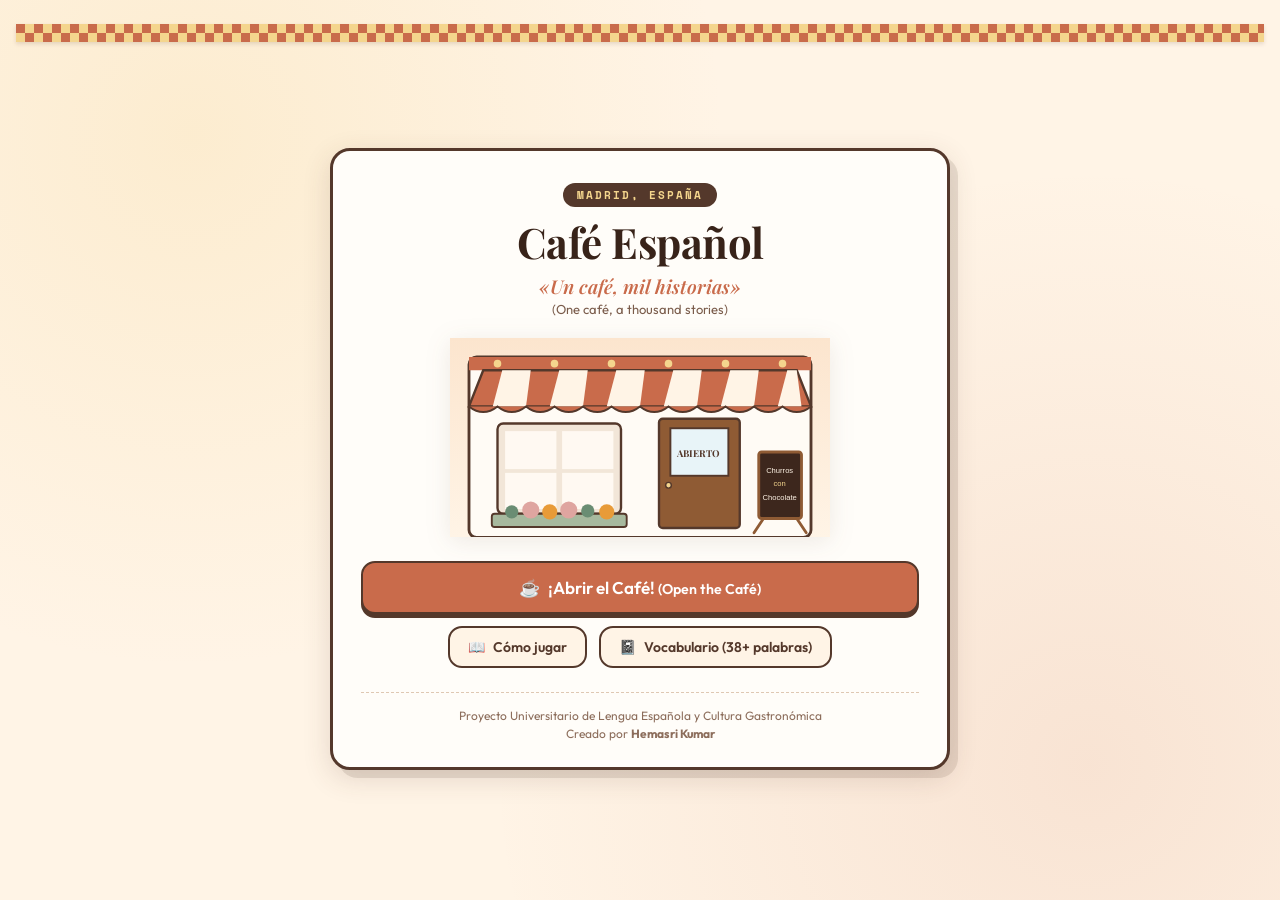
<file: index.html>
<!DOCTYPE html>
<html lang="es">
<head>
  <meta charset="UTF-8">
  <meta name="viewport" content="width=device-width, initial-scale=1.0">
  <title>Café Español — Un café, mil historias</title>
  <link rel="stylesheet" href="style.css">
  <link rel="preconnect" href="https://fonts.googleapis.com">
  <link rel="preconnect" href="https://fonts.gstatic.com" crossorigin>
  <link href="https://fonts.googleapis.com/css2?family=Outfit:wght@400;500;600;700&family=Playfair+Display:ital,wght@0,600;0,700;1,400&family=Space+Mono:wght@400;700&display=swap" rel="stylesheet">
</head>
<body>
  <div id="game-app-container">

    <!-- ==================== 1. START / TITLE SCREEN ==================== -->
    <section id="start-screen" class="game-screen active" aria-label="Pantalla de inicio">
      <div class="vintage-tile-pattern-bar"></div>
      
      <div class="start-content-card">
        <div class="cafe-sign-badge">Madrid, España</div>
        <h1 class="game-main-title">Café Español</h1>
        <p class="game-tagline">«Un café, mil historias»</p>
        <p class="game-tagline-en">(One café, a thousand stories)</p>

        <!-- Charming Illustrated Café Exterior Preview -->
        <div class="cafe-facade-illustration" role="img" aria-label="Fachada acogedora de Café Español">
          <svg viewBox="0 0 400 210" class="facade-svg">
            <defs>
              <linearGradient id="warmSky" x1="0%" y1="0%" x2="0%" y2="100%">
                <stop offset="0%" stop-color="#FCE5CE"/>
                <stop offset="100%" stop-color="#FFF4E6"/>
              </linearGradient>
            </defs>
            <rect x="0" y="0" width="400" height="210" fill="url(#warmSky)"/>
            <rect x="20" y="20" width="360" height="190" rx="8" fill="#FFFBF5" stroke="#54382B" stroke-width="3"/>
            
            <path d="M20 20 L380 20 L380 34 L20 34 Z" fill="#C96B4B"/>
            <circle cx="50" cy="27" r="4" fill="#F4D58D"/>
            <circle cx="110" cy="27" r="4" fill="#F4D58D"/>
            <circle cx="170" cy="27" r="4" fill="#F4D58D"/>
            <circle cx="230" cy="27" r="4" fill="#F4D58D"/>
            <circle cx="290" cy="27" r="4" fill="#F4D58D"/>
            <circle cx="350" cy="27" r="4" fill="#F4D58D"/>

            <path d="M35 34 L365 34 L380 72 L20 72 Z" fill="#C96B4B" stroke="#54382B" stroke-width="2.5"/>
            <polygon points="55,34 85,34 80,72 45,72" fill="#FFF4E6"/>
            <polygon points="115,34 145,34 140,72 105,72" fill="#FFF4E6"/>
            <polygon points="175,34 205,34 200,72 165,72" fill="#FFF4E6"/>
            <polygon points="235,34 265,34 260,72 225,72" fill="#FFF4E6"/>
            <polygon points="295,34 325,34 320,72 285,72" fill="#FFF4E6"/>
            <polygon points="355,34 365,34 370,72 345,72" fill="#FFF4E6"/>
            <path d="M20 72 Q35 84 50 72 Q65 84 80 72 Q95 84 110 72 Q125 84 140 72 Q155 84 170 72 Q185 84 200 72 Q215 84 230 72 Q245 84 260 72 Q275 84 290 72 Q305 84 320 72 Q335 84 350 72 Q365 84 380 72" fill="#C96B4B" stroke="#54382B" stroke-width="2"/>

            <rect x="50" y="90" width="130" height="95" rx="6" fill="#F2E6D8" stroke="#54382B" stroke-width="2.5"/>
            <rect x="58" y="98" width="54" height="40" fill="#FFF9F2"/>
            <rect x="118" y="98" width="54" height="40" fill="#FFF9F2"/>
            <rect x="58" y="142" width="54" height="38" fill="#FFF9F2"/>
            <rect x="118" y="142" width="54" height="38" fill="#FFF9F2"/>
            <rect x="44" y="185" width="142" height="14" rx="3" fill="#A7B99E" stroke="#54382B" stroke-width="2"/>
            <circle cx="65" cy="183" r="7" fill="#6A8D73"/>
            <circle cx="85" cy="181" r="9" fill="#DFA5A0"/>
            <circle cx="105" cy="183" r="8" fill="#E89B38"/>
            <circle cx="125" cy="181" r="9" fill="#DFA5A0"/>
            <circle cx="145" cy="182" r="7" fill="#6A8D73"/>
            <circle cx="165" cy="183" r="8" fill="#E89B38"/>

            <rect x="220" y="85" width="85" height="115" rx="4" fill="#8F5B34" stroke="#54382B" stroke-width="2.5"/>
            <rect x="232" y="95" width="61" height="50" fill="#E8F4F8" stroke="#54382B" stroke-width="2"/>
            <text x="262" y="125" text-anchor="middle" font-family="'Playfair Display', serif" font-size="10" font-weight="bold" fill="#54382B">ABIERTO</text>
            <circle cx="230" cy="155" r="3" fill="#F4D58D" stroke="#54382B" stroke-width="1.5"/>

            <rect x="325" y="120" width="45" height="70" rx="3" fill="#3D271D" stroke="#8F5B34" stroke-width="3"/>
            <line x1="330" y1="190" x2="320" y2="205" stroke="#8F5B34" stroke-width="3" stroke-linecap="round"/>
            <line x1="365" y1="190" x2="375" y2="205" stroke="#8F5B34" stroke-width="3" stroke-linecap="round"/>
            <text x="347" y="142" text-anchor="middle" font-size="8" fill="#FFF4E6" font-family="sans-serif">Churros</text>
            <text x="347" y="156" text-anchor="middle" font-size="8" fill="#F4D58D" font-family="sans-serif">con</text>
            <text x="347" y="170" text-anchor="middle" font-size="8" fill="#FFF4E6" font-family="sans-serif">Chocolate</text>
          </svg>
        </div>

        <div class="start-btn-group">
          <!-- safeStartGame() ensures 100% reliable click even before event binding or if delayed -->
          <button id="btn-start-play" class="cozy-btn btn-primary" onclick="safeStartGame();" aria-label="Empezar a jugar">
            <span class="btn-icon">☕</span>
            <span class="btn-label">¡Abrir el Café! <small>(Open the Café)</small></span>
          </button>
          <div class="start-sub-actions">
            <button class="cozy-btn btn-secondary btn-open-tutorial" onclick="safeOpenTutorial();">
              <span>📖</span> Cómo jugar
            </button>
            <button class="cozy-btn btn-secondary btn-open-notebook" onclick="safeOpenNotebook();">
              <span>📓</span> Vocabulario (38+ palabras)
            </button>
          </div>
        </div>

        <footer class="start-screen-credits">
          <p>Proyecto Universitario de Lengua Española y Cultura Gastronómica</p>
          <p class="credits-author">Creado por <strong>Hemasri Kumar</strong></p>
        </footer>
      </div>
    </section>

    <!-- ==================== 2. MAIN GAME SCREEN ==================== -->
    <main id="game-screen" class="game-screen" aria-label="Pantalla de juego">
      
      <!-- Top HUD Bar -->
      <header class="hud-top-bar" role="banner">
        <div class="hud-brand-zone">
          <span class="brand-coffee-icon">☕</span>
          <div class="brand-texts">
            <h2 class="hud-title">Café Español</h2>
            <span id="hud-level" class="hud-level-badge">Día 1: Mañana en Malasaña</span>
          </div>
        </div>

        <div class="hud-stats-zone">
          <div class="stat-pill" title="Monedas ganadas (Coins)">
            <span class="stat-icon">🪙</span>
            <span id="hud-coins" class="stat-value">60 🪙</span>
          </div>
          <div class="stat-pill" title="Puntuación (Score)">
            <span class="stat-icon">⭐</span>
            <span id="hud-score" class="stat-value">0 pts</span>
          </div>
          <div class="stat-pill satisfaction-pill" title="Satisfacción del vecindario">
            <span class="stat-icon">❤️</span>
            <div class="satisfaction-meter-wrap">
              <div id="hud-satisfaction-bar" class="satisfaction-bar-fill" style="width: 100%;"></div>
            </div>
            <span id="hud-satisfaction" class="stat-value">100%</span>
          </div>
        </div>

        <nav class="hud-actions-zone" aria-label="Acciones de juego">
          <button id="btn-mute" class="hud-btn" title="Silenciar / Activar sonido">
            <span>🔔</span><span class="hud-btn-label">Sonido</span>
          </button>
          <button class="hud-btn btn-open-notebook" title="Abrir cuaderno de vocabulario">
            <span>📓</span><span class="hud-btn-label">Vocabulario</span>
          </button>
          <button class="hud-btn btn-open-tutorial" title="Ver guía de juego">
            <span>❓</span><span class="hud-btn-label">Ayuda</span>
          </button>
          <button id="btn-hud-credits" class="hud-btn" title="Ver créditos">
            <span>ℹ️</span><span class="hud-btn-label">Créditos</span>
          </button>
          <button id="btn-hud-pause" class="hud-btn" title="Pausar juego">
            <span>⏸️</span><span class="hud-btn-label">Pausa</span>
          </button>
        </nav>
      </header>

      <!-- Hanging Clothespin Order Ticket -->
      <div id="hanging-order-ticket" class="order-ticket-tag" title="Haz clic para ver la comanda en detalle">
        <div class="clothespin-clip"></div>
        <div class="ticket-paper">
          <div class="ticket-header">
            <span>COMANDA</span>
            <small id="ticket-customer-name">Cliente: Lucía</small>
          </div>
          <p id="ticket-summary-text" class="ticket-body">1x Café con leche</p>
        </div>
      </div>

      <!-- Feedback Banner -->
      <div id="feedback-banner" class="feedback-banner" role="status" aria-live="polite"></div>

      <!-- ==================== VIEW A: FRONT COUNTER (Register View) ==================== -->
      <section id="cafe-counter-view" class="counter-scene-container" aria-label="Mostrador del cliente">
        
        <div class="stage-hanging-lamps">
          <div class="hanging-lamp lamp-left">
            <div class="lamp-cord"></div>
            <div class="lamp-shade"></div>
            <div class="lamp-glow"></div>
          </div>
          <div class="hanging-lamp lamp-right">
            <div class="lamp-cord"></div>
            <div class="lamp-shade"></div>
            <div class="lamp-glow"></div>
          </div>
        </div>

        <div class="counter-stage-area">
          <div class="counter-customer-area">
            <div id="counter-customer-avatar" class="customer-avatar-container"></div>
            <div class="customer-info-tag">
              <span id="counter-customer-name" class="customer-name">Lucía</span>
              <span id="counter-customer-title" class="customer-title">Estudiante de Bellas Artes</span>
            </div>
          </div>

          <div class="counter-speech-bubble" role="region" aria-label="Diálogo del cliente">
            <div class="speech-bubble-tail"></div>
            
            <div class="speech-header-row">
              <span class="speech-order-badge">Pedido en español</span>
              
              <div class="patience-container" title="Paciencia del cliente">
                <span class="patience-label">Paciencia:</span>
                <div class="patience-bar-track">
                  <div id="patience-bar-fill" class="patience-bar-fill"></div>
                </div>
                <span id="patience-time-text" class="patience-time">36s</span>
              </div>
            </div>

            <p id="counter-speech-spanish" class="speech-spanish">
              «¡Hola! Para empezar bien el día necesito mitad café espresso y mitad leche templada.»
            </p>

            <p id="counter-speech-english" class="speech-english">
              Hello! To start the day right I need half espresso and half warm milk.
            </p>

            <div class="speech-actions-row">
              <button id="btn-ask-que" class="btn-ask-que" title="Pedir una aclaración directa al cliente">
                <span>❓</span> <span>«¿Qué?» (Pardon?)</span>
              </button>
              
              <button id="btn-hint-toggle" class="btn-hint" title="Ver traducción al inglés">
                <span>💡</span> <span>Pista (Translation)</span>
              </button>
            </div>
          </div>
        </div>

        <div class="front-wooden-counter-bar">
          <div class="counter-props-row">
            <div class="tip-jar-prop" title="Bote de propinas del café">
              <div class="jar-lid"></div>
              <div class="jar-glass">
                <span class="jar-label">PROPINAS</span>
                <div id="tip-jar-coins" class="jar-coins-pile">🪙🪙</div>
              </div>
            </div>

            <button id="btn-go-to-kitchen" class="cozy-btn btn-go-kitchen">
              <span class="btn-kitchen-icon">👨‍🍳</span>
              <div class="btn-kitchen-text">
                <span class="main-label">¡A la Cocina! Preparar platos</span>
                <small class="sub-label">(Cook & Heat Station ➔)</small>
              </div>
            </button>

            <div id="service-counter-bell" class="service-bell-prop" title="¡Toca la campanilla! (Click to ring ding!)">
              <div class="bell-button"></div>
              <div class="bell-dome"></div>
              <div class="bell-base"></div>
              <span class="bell-ding-label">Ding!</span>
            </div>
          </div>
        </div>

      </section>

      <!-- ==================== VIEW B: KITCHEN PREPARATION BENCH ==================== -->
      <section id="cafe-kitchen-view" class="kitchen-scene-container" style="display: none;" aria-label="Mesa de preparación culinaria">
        
        <div class="kitchen-top-nav">
          <button id="btn-back-to-counter" class="cozy-btn btn-secondary">
            <span>⬅️</span> Volver al mostrador <small>(Back to Counter)</small>
          </button>
          <div class="kitchen-heading-tag">
            <span>Mesa de Elaboración y Cocina</span>
            <small>Calienta, vierte, espolvorea y elabora cada plato artesanalmente</small>
          </div>
        </div>

        <div class="kitchen-bench-layout">
          
          <!-- Column 1: Shelf to select recipe -->
          <div class="kitchen-recipe-shelf">
            <div class="shelf-section">
              <h4 class="shelf-title">☕ Bebidas</h4>
              <div id="shelf-drinks-list" class="shelf-cards-grid"></div>
            </div>
            <div class="shelf-section">
              <h4 class="shelf-title">🥐 Comida y Bollería</h4>
              <div id="shelf-food-list" class="shelf-cards-grid"></div>
            </div>
          </div>

          <!-- Column 2: Active Crafting Station -->
          <div class="active-crafting-station">
            <div class="station-worktop">
              <div class="worktop-header">
                <span class="worktop-badge">Mesa de Cocina</span>
                <h3 id="craft-item-name" class="craft-dish-title">Café con leche</h3>
                <p id="craft-dish-desc" class="craft-dish-desc">Café espresso suave con leche cremosa vaporizada.</p>
              </div>

              <!-- Visual Platter showing the dish in progress -->
              <div id="craft-dish-visual" class="craft-visual-platter"></div>

              <!-- Interactive Step-by-Step Action Buttons -->
              <div id="craft-actions-container" class="craft-actions-container"></div>

              <!-- Move finished product to tray -->
              <div id="craft-finish-row" class="craft-finish-row" style="display: none;">
                <button id="btn-transfer-to-tray" class="cozy-btn btn-primary btn-transfer-tray">
                  <span>🍽️</span> ¡Listo! Colocar en la bandeja <small>(Place on Tray +15 pts)</small>
                </button>
              </div>
            </div>
          </div>

          <!-- Column 3: Tray & Deliver -->
          <aside class="kitchen-tray-sidebar" aria-label="Bandeja de entrega">
            <div class="tray-sidebar-header">
              <h3>La Bandeja del Pedido</h3>
              <button id="btn-clear-tray" class="btn-trash-discard" title="Descartar productos (Atajo: C)">
                <span>🗑️</span> Vaciar
              </button>
            </div>

            <div class="wooden-tray-container">
              <div id="tray-empty-notice" class="tray-empty-notice">
                <span>🍽️</span>
                <p>La bandeja está vacía.</p>
                <small>Elabora las recetas y colócalas en la bandeja.</small>
              </div>
              <div id="tray-items-list" class="tray-items-list"></div>
            </div>

            <button id="btn-serve-order" class="cozy-btn btn-serve" disabled>
              <span class="serve-icon">🔔</span>
              <span class="serve-text">¡Servir al cliente!</span>
              <small class="serve-subtext">(Ding bell & serve order)</small>
            </button>
          </aside>

        </div>

      </section>

    </main>

    <!-- ==================== 3. END OF DAY NEWSPAPER MODAL ==================== -->
    <div id="newspaper-modal" class="game-modal" role="dialog" aria-modal="true" aria-labelledby="newspaper-headline" aria-hidden="true">
      <div class="modal-dialog newspaper-dialog">
        <div class="newspaper-page">
          <header class="newspaper-header">
            <div class="newspaper-top-bar">
              <span class="news-city">MADRID DIARIO ILUSTRADO</span>
              <span id="newspaper-day-title" class="news-edition">Edición Día 1</span>
              <span class="news-price">Precio: 5 Céntimos</span>
            </div>
            <h2 id="newspaper-headline" class="newspaper-main-headline">«¡FUROR EN EL BARRIO POR EL NUEVO CAFÉ!»</h2>
          </header>

          <div class="newspaper-body-layout">
            <div class="newspaper-story-col">
              <p id="newspaper-story" class="newspaper-p-es">
                Los vecinos de Malasaña han quedado fascinados con la atención y el delicioso café con leche recién servido.
              </p>
              <p id="newspaper-story-en" class="newspaper-p-en">
                Locals are fascinated by the attentive service and delicious coffee.
              </p>
            </div>

            <div class="newspaper-financial-col">
              <h4 class="financial-heading">Balance de la Jornada</h4>
              <div class="financial-line">
                <span>Ventas totales:</span>
                <strong id="newspaper-stat-sales">+0 🪙</strong>
              </div>
              <div class="financial-line">
                <span>Bote de propinas:</span>
                <strong id="newspaper-stat-tips">+0 🪙</strong>
              </div>
              <div class="financial-line">
                <span>Precisión del barista:</span>
                <strong id="newspaper-stat-accuracy">100%</strong>
              </div>
              <div class="financial-line">
                <span>Vocabulario aprendido:</span>
                <strong id="newspaper-stat-vocab">0 / 38</strong>
              </div>
            </div>
          </div>

          <footer class="newspaper-footer-row">
            <button id="btn-newspaper-continue" class="cozy-btn btn-primary">
              Comenzar siguiente jornada ☕
            </button>
          </footer>
        </div>
      </div>
    </div>

    <!-- ==================== 4. VICTORY / FINAL RESULTS SCREEN ==================== -->
    <section id="end-screen" class="game-screen" aria-label="Resultados finales">
      <div class="vintage-tile-pattern-bar"></div>
      
      <div class="end-content-card">
        <div class="end-trophy-badge">🏆 ¡Jornada Completa!</div>
        <h1 class="end-title">¡Enhorabuena, Barista!</h1>
        <p class="end-tagline">Has servido a todo el barrio y te has ganado el cariño de Madrid.</p>
        <p class="end-tagline-en">(Congratulations! You served all customers and won the heart of Madrid.)</p>

        <div class="end-stats-summary-grid">
          <div class="end-stat-box">
            <span class="end-stat-icon">⭐</span>
            <span class="end-stat-label">Puntuación Total</span>
            <span id="end-stat-score" class="end-stat-val">0</span>
          </div>
          <div class="end-stat-box">
            <span class="end-stat-icon">🪙</span>
            <span class="end-stat-label">Monedas Ganadas</span>
            <span id="end-stat-coins" class="end-stat-val">0 🪙</span>
          </div>
          <div class="end-stat-box">
            <span class="end-stat-icon">👥</span>
            <span class="end-stat-label">Clientes Satisfechos</span>
            <span id="end-stat-served" class="end-stat-val">0</span>
          </div>
          <div class="end-stat-box">
            <span class="end-stat-icon">🎯</span>
            <span class="end-stat-label">Precisión de Pedidos</span>
            <span id="end-stat-accuracy" class="end-stat-val">100%</span>
          </div>
          <div class="end-stat-box">
            <span class="end-stat-icon">📓</span>
            <span class="end-stat-label">Vocabulario Dominado</span>
            <span id="end-stat-vocab" class="end-stat-val">0 / 38</span>
          </div>
          <div class="end-stat-box">
            <span class="end-stat-icon">❤️</span>
            <span class="end-stat-label">Felicidad del Barrio</span>
            <span id="end-stat-satisfaction" class="end-stat-val">100%</span>
          </div>
        </div>

        <div class="end-farewell-quote">
          <p class="quote-es">«En un café de Madrid nunca estás solo: siempre hay una buena charla, un café humeante y una sonrisa.»</p>
          <p class="quote-en">"In a Madrid café you are never alone: there is always good conversation, steaming coffee, and a friendly smile."</p>
        </div>

        <div class="end-actions-row">
          <button id="btn-restart-game" class="cozy-btn btn-primary">
            <span>🔄</span> Jugar otra vez <small>(Play Again)</small>
          </button>
        </div>

        <footer class="end-screen-footer">
          <p>Proyecto Universitario de Español — Desarrollado por <strong>Hemasri Kumar</strong></p>
        </footer>
      </div>
    </section>

    <!-- ==================== 5. MODALS & POPUPS ==================== -->

    <!-- Vocabulary Notebook Modal -->
    <div id="notebook-modal" class="game-modal" role="dialog" aria-modal="true" aria-labelledby="notebook-modal-title" aria-hidden="true">
      <div class="modal-dialog notebook-dialog">
        <header class="modal-header">
          <div class="modal-title-wrap">
            <span class="modal-title-icon">📓</span>
            <div>
              <h2 id="notebook-modal-title" class="modal-title">Cuaderno de Vocabulario</h2>
              <span class="modal-subtitle">Vocabulario y Cultura Gastronómica de Madrid</span>
            </div>
          </div>
          <div class="modal-header-actions">
            <span id="notebook-counter" class="notebook-counter-badge">0 / 38 aprendidas</span>
            <button id="notebook-close-btn" class="modal-close-btn" aria-label="Cerrar">&times;</button>
          </div>
        </header>

        <div class="notebook-controls-bar">
          <div class="notebook-search-box">
            <span class="search-icon">🔍</span>
            <input type="text" id="notebook-search" placeholder="Buscar palabra en español o inglés..." aria-label="Buscar palabra">
          </div>
          
          <nav class="notebook-tabs-nav" aria-label="Categorías de vocabulario">
            <button class="notebook-tab active" data-category="all">Todas</button>
            <button class="notebook-tab" data-category="greetings">Saludos</button>
            <button class="notebook-tab" data-category="food-drink">Comida y Bebida</button>
            <button class="notebook-tab" data-category="expressions">Expresiones y Verbos</button>
            <button class="notebook-tab" data-category="culture">🇪🇸 Cultura de Madrid</button>
          </nav>
        </div>

        <div class="modal-scrollable-body">
          <div id="notebook-vocab-list" class="vocab-cards-grid"></div>
          <div id="notebook-culture-list" class="culture-cards-grid" style="display: none;"></div>
        </div>
      </div>
    </div>

    <!-- How To Play Modal -->
    <div id="tutorial-modal" class="game-modal" role="dialog" aria-modal="true" aria-labelledby="tutorial-title" aria-hidden="true">
      <div class="modal-dialog">
        <header class="modal-header">
          <div class="modal-title-wrap">
            <span class="modal-title-icon">📖</span>
            <div>
              <h2 id="tutorial-title" class="modal-title">Cómo Jugar a Café Español</h2>
              <span class="modal-subtitle">Inspirado en la preparación táctil de Good Pizza, Great Pizza</span>
            </div>
          </div>
          <button class="modal-close-btn modal-close-trigger" aria-label="Cerrar">&times;</button>
        </header>

        <div class="modal-scrollable-body tutorial-body">
          <div class="tutorial-step">
            <div class="step-num">1</div>
            <div class="step-content">
              <h4>Habla con los clientes en el mostrador</h4>
              <p>Cada cliente entra y pide en español. Toca <strong>«¿Qué?»</strong> para pedir una aclaración si la frase es misteriosa.</p>
              <small class="step-en">Take orders at the register counter. Click "¿Qué?" for direct clarification!</small>
            </div>
          </div>

          <div class="tutorial-step">
            <div class="step-num">2</div>
            <div class="step-content">
              <h4>Pasa a la mesa de cocina</h4>
              <p>Haz clic en <strong>«¡A la Cocina!»</strong>. En la mesa de elaboración puedes <strong>calentar croissants en el horno</strong>, <strong>verter café y leche al vapor</strong>, <strong>espolvorear canela y azúcar en los churros</strong> o <strong>untar tomate rallado con aceite</strong>.</p>
              <small class="step-en">Switch to the workbench to heat pastries in the oven, brew espresso, pour milk, and dust cinnamon!</small>
            </div>
          </div>

          <div class="tutorial-step">
            <div class="step-num">3</div>
            <div class="step-content">
              <h4>Coloca el plato en la bandeja</h4>
              <p>Cuando termines de elaborar la receta paso a paso, pulsa <strong>«¡Listo! Colocar en la bandeja»</strong>.</p>
              <small class="step-en">When crafting is complete, click to move the dish to the customer's tray.</small>
            </div>
          </div>

          <div class="tutorial-step">
            <div class="step-num">4</div>
            <div class="step-content">
              <h4>Toca la campana y sirve</h4>
              <p>Entrega el pedido a tiempo para recibir elogios y monedas de propina en el bote de cristal.</p>
              <small class="step-en">Ring the service bell to serve and collect tips!</small>
            </div>
          </div>

          <div class="modal-footer-btn-wrap">
            <button class="cozy-btn btn-primary modal-close-trigger">
              ¡Entendido, vamos a cocinar!
            </button>
          </div>
        </div>
      </div>
    </div>

    <!-- Pause Modal -->
    <div id="pause-modal" class="game-modal" role="dialog" aria-modal="true" aria-labelledby="pause-title" aria-hidden="true">
      <div class="modal-dialog small-dialog">
        <header class="modal-header">
          <div class="modal-title-wrap">
            <span class="modal-title-icon">⏸️</span>
            <div>
              <h2 id="pause-title" class="modal-title">Juego en Pausa</h2>
              <span class="modal-subtitle">Tómate un respiro</span>
            </div>
          </div>
        </header>

        <div class="modal-scrollable-body pause-body">
          <p class="pause-message">El cronómetro de paciencia se encuentra detenido.</p>
          <div class="pause-actions-list">
            <button id="btn-resume-game" class="cozy-btn btn-primary">
              <span>▶️</span> Reanudar jornada <small>(Resume)</small>
            </button>
          </div>
        </div>
      </div>
    </div>

    <!-- Credits Modal -->
    <div id="credits-modal" class="game-modal" role="dialog" aria-modal="true" aria-labelledby="credits-title" aria-hidden="true">
      <div class="modal-dialog">
        <header class="modal-header">
          <div class="modal-title-wrap">
            <span class="modal-title-icon">ℹ️</span>
            <div>
              <h2 id="credits-title" class="modal-title">Créditos y Proyecto</h2>
              <span class="modal-subtitle">Asignación Universitaria de Español</span>
            </div>
          </div>
          <button class="modal-close-btn modal-close-trigger" aria-label="Cerrar">&times;</button>
        </header>

        <div class="modal-scrollable-body credits-body">
          <div class="credits-author-highlight">
            <h3>Café Español — Simulación de Cafetería Madrileña</h3>
            <p>Proyecto original desarrollado por: <strong>Hemasri Kumar</strong></p>
            <p class="author-subtext">Estudiante de Lengua Española y Cultura Hispánica</p>
          </div>

          <div class="credits-section-box">
            <h4>🎯 Objetivos Pedagógicos</h4>
            <ul>
              <li>Inmersión interactiva en el vocabulario culinario y de cortesía español (más de 38 términos y verbos auténticos).</li>
              <li>Mecánicas táctiles de cocina y elaboración artesanal inspiradas en <em>Good Pizza, Great Pizza</em>.</li>
              <li>Apreciación de la gastronomía y costumbres sociales de Madrid (la sobremesa, el desayuno tradicional, el bocadillo).</li>
            </ul>
          </div>

          <div class="modal-footer-btn-wrap">
            <button class="cozy-btn btn-secondary modal-close-trigger">Cerrar</button>
          </div>
        </div>
      </div>
    </div>

  </div>

  <!-- Modular scripts (Primary) -->
  <script src="js/data.js"></script>
  <script src="js/audio.js"></script>
  <script src="js/notebook.js"></script>
  <script src="js/game.js"></script>
  <!-- Root bundle fallback (Instantly activates if js/ subfolder is missing or blocked on Vercel) -->
  <script src="bundle.js"></script>

  <!-- =========================================================================
       INLINE FAILSAFE ENGINE (Guarantees Vercel & GitHub Work 100% Even if
       DOMContentLoaded fired or if any script loading was asynchronous)
       ========================================================================= -->
  <script>
    // Global safe triggers attached to window for instant response
    function safeStartGame() {
      try {
        if (typeof initCafeGame === "function") {
          initCafeGame();
        }
        if (!window.game && typeof CafeGame !== "undefined") {
          if (typeof VocabularyNotebook !== "undefined" && !window.notebook) {
            window.notebook = new VocabularyNotebook();
          }
          window.game = new CafeGame();
        }
        if (window.game) {
          if (window.audio && typeof window.audio.init === "function") {
            window.audio.init();
            window.audio.playTap();
          }
          window.game.startGame();
        } else {
          console.error("Game engine is still loading. Please check console for script load status.");
        }
      } catch (err) {
        console.error("safeStartGame error:", err);
      }
    }

    function safeOpenTutorial() {
      try {
        if (typeof initCafeGame === "function") initCafeGame();
        if (window.game) {
          window.game.openTutorial();
        }
      } catch(e) { console.error(e); }
    }

    function safeOpenNotebook() {
      try {
        if (typeof initCafeGame === "function") initCafeGame();
        if (window.notebook) {
          window.notebook.open();
        }
      } catch(e) { console.error(e); }
    }

    (function() {
      function checkAndBootstrap() {
        // Fallback: If external js/ scripts were missing or 404'd by Vercel, attempt to load bundle.js
        if (typeof GAME_DATA === "undefined") {
          console.warn("External js/ data not detected. Attempting fallback to root bundle.js...");
          var script = document.createElement("script");
          script.src = "bundle.js";
          script.onload = function() {
            if (typeof initCafeGame === "function") initCafeGame();
          };
          document.body.appendChild(script);
          return;
        }

        // Resilient initialization
        if (typeof initCafeGame === "function") {
          initCafeGame();
        } else if (typeof CafeGame !== "undefined" && !window.game) {
          try {
            if (typeof VocabularyNotebook !== "undefined" && !window.notebook) {
              window.notebook = new VocabularyNotebook();
            }
            window.game = new CafeGame();
            console.log("Café Español initialized successfully!");
          } catch(e) {
            console.error("Initialization error:", e);
          }
        }
      }

      if (document.readyState === "loading") {
        document.addEventListener("DOMContentLoaded", checkAndBootstrap);
      } else {
        checkAndBootstrap();
      }

      // Start button fallback listener
      var startBtn = document.getElementById("btn-start-play");
      if (startBtn) {
        startBtn.addEventListener("click", safeStartGame);
      }
    })();
  </script>
</body>
</html>
</file>
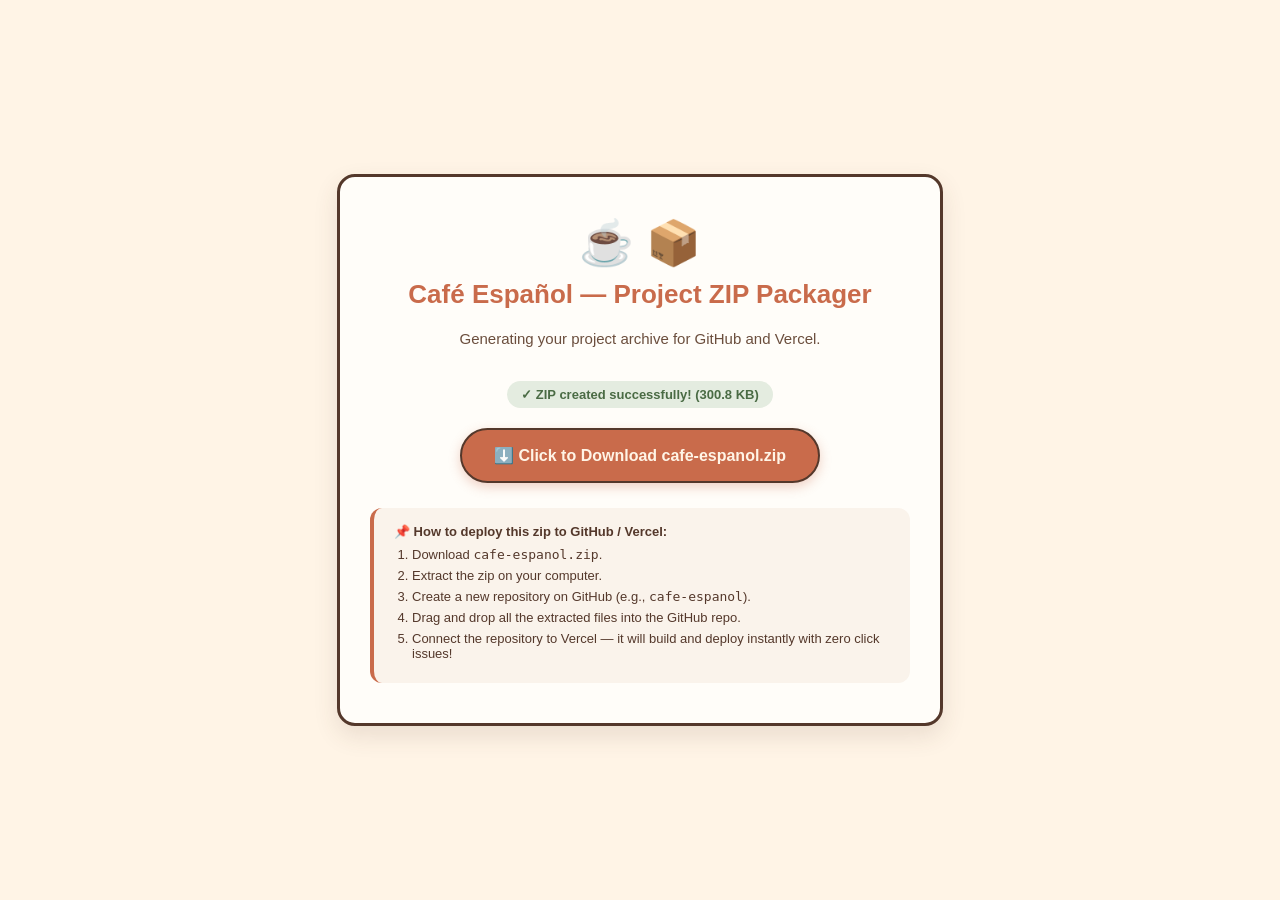
<file: create-zip.html>
<!DOCTYPE html>
<html lang="en">
<head>
  <meta charset="UTF-8">
  <title>Café Español — ZIP Archive Generator</title>
  <style>
    body {
      font-family: -apple-system, BlinkMacSystemFont, "Segoe UI", Roboto, sans-serif;
      background: #FFF4E6;
      color: #54382B;
      display: flex;
      flex-direction: column;
      align-items: center;
      justify-content: center;
      min-height: 100vh;
      margin: 0;
      padding: 20px;
      box-sizing: border-box;
      text-align: center;
    }
    .card {
      background: #FFFDF9;
      border: 3px solid #54382B;
      border-radius: 18px;
      padding: 40px 30px;
      max-width: 540px;
      box-shadow: 0 10px 25px rgba(84, 56, 43, 0.12);
    }
    h1 {
      margin-top: 0;
      color: #C96B4B;
      font-size: 26px;
    }
    p {
      line-height: 1.6;
      color: #6B4E3D;
      font-size: 15px;
    }
    .btn-download {
      display: inline-block;
      margin-top: 20px;
      padding: 16px 32px;
      background: #C96B4B;
      color: #FFF4E6;
      border: 2px solid #54382B;
      border-radius: 30px;
      font-size: 16px;
      font-weight: bold;
      cursor: pointer;
      text-decoration: none;
      box-shadow: 0 4px 12px rgba(201, 107, 75, 0.3);
      transition: all 0.2s ease;
    }
    .btn-download:hover {
      background: #A85437;
      transform: translateY(-2px);
    }
    .status-badge {
      display: inline-block;
      margin-top: 15px;
      padding: 6px 14px;
      background: #E4ECE0;
      color: #4A6B44;
      border-radius: 20px;
      font-size: 13px;
      font-weight: 600;
    }
    .instructions {
      margin-top: 25px;
      text-align: left;
      background: #FAF3EB;
      padding: 16px 20px;
      border-radius: 12px;
      border-left: 4px solid #C96B4B;
      font-size: 13px;
    }
    .instructions ol {
      margin: 8px 0 0 18px;
      padding: 0;
    }
    .instructions li {
      margin-bottom: 6px;
    }
  </style>
</head>
<body>
  <div class="card">
    <div style="font-size: 44px; margin-bottom: 10px;">☕ 📦</div>
    <h1>Café Español — Project ZIP Packager</h1>
    <p>Generating your project archive for GitHub and Vercel.</p>
    <div id="status" class="status-badge">Preparing zip archive...</div>
    <br>
    <a id="download-btn" class="btn-download" href="#" style="display:none;">⬇️ Click to Download cafe-espanol.zip</a>

    <div class="instructions">
      <strong>📌 How to deploy this zip to GitHub / Vercel:</strong>
      <ol>
        <li>Download <code>cafe-espanol.zip</code>.</li>
        <li>Extract the zip on your computer.</li>
        <li>Create a new repository on GitHub (e.g., <code>cafe-espanol</code>).</li>
        <li>Drag and drop all the extracted files into the GitHub repo.</li>
        <li>Connect the repository to Vercel — it will build and deploy instantly with zero click issues!</li>
      </ol>
    </div>
  </div>

  <script>
    // Standard IEEE 802.3 CRC32 Table
    const crcTable = new Uint32Array(256);
    for (let i = 0; i < 256; i++) {
      let c = i;
      for (let k = 0; k < 8; k++) {
        c = (c & 1) ? (0xEDB88320 ^ (c >>> 1)) : (c >>> 1);
      }
      crcTable[i] = c >>> 0;
    }

    function crc32(buf) {
      let crc = 0xFFFFFFFF;
      for (let i = 0; i < buf.length; i++) {
        crc = (crc >>> 8) ^ crcTable[(crc ^ buf[i]) & 0xFF];
      }
      return (crc ^ 0xFFFFFFFF) >>> 0;
    }

    function buildZipBlob(files) {
      const textEncoder = new TextEncoder();
      const entries = [];
      let offset = 0;

      for (const file of files) {
        const nameBytes = textEncoder.encode(file.name);
        const dataBytes = file.data instanceof Uint8Array ? file.data : textEncoder.encode(file.data);
        const crc = crc32(dataBytes);
        const size = dataBytes.length;

        // Local header (30 bytes + name length)
        const header = new Uint8Array(30 + nameBytes.length);
        const view = new DataView(header.buffer);
        view.setUint32(0, 0x04034b50, true);
        view.setUint16(4, 20, true);
        view.setUint16(6, 0, true);
        view.setUint16(8, 0, true); // Stored
        view.setUint16(10, 0, true);
        view.setUint16(12, 0, true);
        view.setUint32(14, crc, true);
        view.setUint32(18, size, true);
        view.setUint32(22, size, true);
        view.setUint16(26, nameBytes.length, true);
        view.setUint16(28, 0, true);
        header.set(nameBytes, 30);

        entries.push({ nameBytes, dataBytes, header, crc, size, offset });
        offset += header.length + dataBytes.length;
      }

      // Central Directory
      let centralDirSize = 0;
      const centralHeaders = [];
      for (const entry of entries) {
        const ch = new Uint8Array(46 + entry.nameBytes.length);
        const view = new DataView(ch.buffer);
        view.setUint32(0, 0x02014b50, true);
        view.setUint16(4, 20, true);
        view.setUint16(6, 20, true);
        view.setUint16(8, 0, true);
        view.setUint16(10, 0, true);
        view.setUint16(12, 0, true);
        view.setUint16(14, 0, true);
        view.setUint32(16, entry.crc, true);
        view.setUint32(20, entry.size, true);
        view.setUint32(24, entry.size, true);
        view.setUint16(28, entry.nameBytes.length, true);
        view.setUint16(30, 0, true);
        view.setUint16(32, 0, true);
        view.setUint16(34, 0, true);
        view.setUint16(36, 0, true);
        view.setUint32(38, 0, true);
        view.setUint32(42, entry.offset, true);
        ch.set(entry.nameBytes, 46);

        centralHeaders.push(ch);
        centralDirSize += ch.length;
      }

      // End of central directory record (22 bytes)
      const eocd = new Uint8Array(22);
      const eocdView = new DataView(eocd.buffer);
      eocdView.setUint32(0, 0x06054b50, true);
      eocdView.setUint16(4, 0, true);
      eocdView.setUint16(6, 0, true);
      eocdView.setUint16(8, entries.length, true);
      eocdView.setUint16(10, entries.length, true);
      eocdView.setUint32(12, centralDirSize, true);
      eocdView.setUint32(16, offset, true);
      eocdView.setUint16(20, 0, true);

      // Concatenate into final buffer
      const totalLength = offset + centralDirSize + 22;
      const zipData = new Uint8Array(totalLength);
      let writePos = 0;
      for (const entry of entries) {
        zipData.set(entry.header, writePos);
        writePos += entry.header.length;
        zipData.set(entry.dataBytes, writePos);
        writePos += entry.dataBytes.length;
      }
      for (const ch of centralHeaders) {
        zipData.set(ch, writePos);
        writePos += ch.length;
      }
      zipData.set(eocd, writePos);

      return new Blob([zipData], { type: "application/zip" });
    }

    async function loadFilesAndPackage() {
      const fileList = [
        "index.html",
        "style.css",
        "bundle.js",
        "js/data.js",
        "js/audio.js",
        "js/notebook.js",
        "js/game.js",
        "README.md",
        "REFLECTION_TEMPLATE.md"
      ];

      const collected = [];
      const statusEl = document.getElementById("status");

      for (const path of fileList) {
        try {
          const res = await fetch(path);
          if (res.ok) {
            const text = await res.text();
            collected.push({ name: path, data: text });
          }
        } catch (e) {
          console.warn("Could not fetch " + path + " directly:", e);
        }
      }

      if (collected.length === fileList.length) {
        const zipBlob = buildZipBlob(collected);
        const url = URL.createObjectURL(zipBlob);
        const dlBtn = document.getElementById("download-btn");
        dlBtn.href = url;
        dlBtn.download = "cafe-espanol.zip";
        dlBtn.style.display = "inline-block";
        statusEl.textContent = "✓ ZIP created successfully! (" + (zipBlob.size / 1024).toFixed(1) + " KB)";

        // Auto trigger download
        const a = document.createElement("a");
        a.href = url;
        a.download = "cafe-espanol.zip";
        document.body.appendChild(a);
        a.click();
        document.body.removeChild(a);
      } else {
        statusEl.innerHTML = "⚠️ <strong>Direct Folder Access:</strong><br>All your files are already stored directly in:<br><code>C:\\Users\\Student\\.gemini\\antigravity\\scratch\\cafe-espanol\\</code><br><br>Right-click the <strong>cafe-espanol</strong> folder in Windows Explorer and choose <strong>Compress to ZIP file</strong>!";
      }
    }

    window.addEventListener("DOMContentLoaded", loadFilesAndPackage);
  </script>
</body>
</html>
</file>
<file: style.css>
/* ==========================================================================
   CAFÉ ESPAÑOL — Cozy Spanish Indie Simulation Game
   Good Pizza, Great Pizza Style Tactile Cooking Edition
   Author: Hemasri Kumar
   ========================================================================== */

:root {
  --color-warm-cream: #FFF4E6;
  --color-warm-cream-alt: #FAF3EB;
  --color-terracotta: #C96B4B;
  --color-terracotta-dark: #A85437;
  --color-terracotta-light: #F7D7CB;
  --color-coffee-brown: #54382B;
  --color-coffee-dark: #382319;
  --color-coffee-deepest: #24160E;
  --color-wood-counter: #8F5B34;
  --color-wood-dark: #683E20;
  --color-wood-board: #E8D3B9;
  --color-sage-green: #A7B99E;
  --color-sage-dark: #6C8262;
  --color-sage-light: #E4ECE0;
  --color-butter-yellow: #F4D58D;
  --color-butter-light: #FFF4D6;
  --color-muted-rose: #DFA5A0;
  --color-muted-rose-light: #FCEBEA;

  --border-radius-sm: 8px;
  --border-radius-md: 14px;
  --border-radius-lg: 20px;
  --border-radius-pill: 999px;

  --shadow-sm: 0 2px 6px rgba(84, 56, 43, 0.08);
  --shadow-md: 0 4px 14px rgba(84, 56, 43, 0.12);
  --shadow-lg: 0 8px 28px rgba(84, 56, 43, 0.16);

  --font-serif: 'Playfair Display', Georgia, serif;
  --font-sans: 'Outfit', -apple-system, BlinkMacSystemFont, 'Segoe UI', Roboto, sans-serif;
  --font-mono: 'Space Mono', monospace;
}

/* Reset & Base */
*, *::before, *::after {
  box-sizing: border-box;
  margin: 0;
  padding: 0;
}

html, body {
  width: 100%;
  height: 100%;
  overflow-x: hidden;
  background-color: var(--color-warm-cream);
  color: var(--color-coffee-brown);
  font-family: var(--font-sans);
  font-size: 15px;
  line-height: 1.5;
  -webkit-font-smoothing: antialiased;
}

button:focus-visible, input:focus-visible, a:focus-visible {
  outline: 3px solid var(--color-terracotta);
  outline-offset: 2px;
}

#game-app-container {
  min-height: 100vh;
  display: flex;
  flex-direction: column;
  position: relative;
  background: 
    radial-gradient(circle at 15% 15%, rgba(244, 213, 141, 0.25) 0%, transparent 40%),
    radial-gradient(circle at 85% 85%, rgba(201, 107, 75, 0.12) 0%, transparent 45%),
    var(--color-warm-cream);
}

.game-screen {
  display: none;
  width: 100%;
  min-height: 100vh;
  animation: fadeIn 0.35s ease-out;
}

.game-screen.active {
  display: flex;
  flex-direction: column;
}

@keyframes fadeIn {
  from { opacity: 0; transform: translateY(6px); }
  to { opacity: 1; transform: translateY(0); }
}

/* Azulejo Tile Bar */
.vintage-tile-pattern-bar {
  width: 100%;
  height: 18px;
  background-color: var(--color-terracotta);
  background-image: 
    linear-gradient(45deg, var(--color-butter-yellow) 25%, transparent 25%, transparent 75%, var(--color-butter-yellow) 75%, var(--color-butter-yellow)),
    linear-gradient(45deg, var(--color-butter-yellow) 25%, transparent 25%, transparent 75%, var(--color-butter-yellow) 75%, var(--color-butter-yellow));
  background-size: 18px 18px;
  background-position: 0 0, 9px 9px;
  box-shadow: 0 2px 4px rgba(84, 56, 43, 0.15);
}

/* ==========================================================================
   1. START SCREEN
   ========================================================================== */

#start-screen {
  align-items: center;
  justify-content: center;
  padding: 24px 16px;
}

.start-content-card {
  max-width: 620px;
  width: 100%;
  background: #FFFDF9;
  border: 3px solid var(--color-coffee-brown);
  border-radius: var(--border-radius-lg);
  box-shadow: var(--shadow-lg), 8px 8px 0px rgba(84, 56, 43, 0.12);
  padding: 32px 28px 24px;
  text-align: center;
  margin: auto;
}

.cafe-sign-badge {
  display: inline-block;
  background: var(--color-coffee-brown);
  color: var(--color-butter-yellow);
  font-family: var(--font-mono);
  font-size: 11px;
  font-weight: 700;
  letter-spacing: 2px;
  text-transform: uppercase;
  padding: 4px 14px;
  border-radius: var(--border-radius-pill);
  margin-bottom: 12px;
}

.game-main-title {
  font-family: var(--font-serif);
  font-size: 42px;
  font-weight: 700;
  color: var(--color-coffee-dark);
  letter-spacing: -0.5px;
  line-height: 1.1;
  margin-bottom: 6px;
}

.game-tagline {
  font-family: var(--font-serif);
  font-size: 19px;
  font-style: italic;
  color: var(--color-terracotta);
  font-weight: 600;
}

.game-tagline-en {
  font-size: 13px;
  color: #7A5C4B;
  margin-bottom: 18px;
}

.cafe-facade-illustration {
  width: 100%;
  max-width: 380px;
  margin: 0 auto 24px;
  filter: drop-shadow(0 4px 12px rgba(84, 56, 43, 0.1));
}

.facade-svg {
  width: 100%;
  height: auto;
  display: block;
}

.start-btn-group {
  display: flex;
  flex-direction: column;
  gap: 12px;
  margin-bottom: 24px;
}

.start-sub-actions {
  display: flex;
  gap: 12px;
  justify-content: center;
}

.cozy-btn {
  display: inline-flex;
  align-items: center;
  justify-content: center;
  gap: 8px;
  font-family: var(--font-sans);
  font-size: 15px;
  font-weight: 600;
  padding: 12px 24px;
  border-radius: var(--border-radius-md);
  border: 2px solid var(--color-coffee-brown);
  cursor: pointer;
  transition: all 0.16s ease-in-out;
  text-decoration: none;
}

.cozy-btn:hover {
  transform: translateY(-2px);
  box-shadow: 0 4px 12px rgba(84, 56, 43, 0.15);
}

.cozy-btn:active {
  transform: translateY(1px);
}

.btn-primary {
  background: var(--color-terracotta);
  color: #FFF;
  font-size: 17px;
  padding: 14px 28px;
  box-shadow: 0 4px 0 var(--color-coffee-brown);
}

.btn-primary:hover {
  background: var(--color-terracotta-dark);
}

.btn-primary:active {
  box-shadow: 0 1px 0 var(--color-coffee-brown);
}

.btn-secondary {
  background: var(--color-warm-cream);
  color: var(--color-coffee-brown);
  font-size: 14px;
  padding: 10px 18px;
}

.btn-secondary:hover {
  background: var(--color-butter-light);
}

.start-screen-credits {
  font-size: 12px;
  color: #8C6D5B;
  border-top: 1px dashed #DFC8B3;
  padding-top: 14px;
}

/* ==========================================================================
   2. TOP HUD BAR & CLOTHESPIN TICKET
   ========================================================================== */

.hud-top-bar {
  display: flex;
  align-items: center;
  justify-content: space-between;
  flex-wrap: wrap;
  gap: 12px;
  background: #FFFDF9;
  border-bottom: 3px solid var(--color-coffee-brown);
  padding: 10px 24px;
  position: sticky;
  top: 0;
  z-index: 80;
  box-shadow: var(--shadow-sm);
}

.hud-brand-zone {
  display: flex;
  align-items: center;
  gap: 10px;
}

.brand-coffee-icon {
  font-size: 26px;
  background: var(--color-terracotta-light);
  width: 44px;
  height: 44px;
  display: flex;
  align-items: center;
  justify-content: center;
  border-radius: var(--border-radius-md);
  border: 2px solid var(--color-coffee-brown);
}

.hud-title {
  font-family: var(--font-serif);
  font-size: 20px;
  font-weight: 700;
  color: var(--color-coffee-brown);
  line-height: 1.1;
}

.hud-level-badge {
  font-size: 12px;
  font-weight: 600;
  color: var(--color-terracotta);
}

.hud-stats-zone {
  display: flex;
  align-items: center;
  gap: 10px;
  flex-wrap: wrap;
}

.stat-pill {
  display: flex;
  align-items: center;
  gap: 6px;
  background: var(--color-warm-cream);
  border: 2px solid var(--color-coffee-brown);
  border-radius: var(--border-radius-pill);
  padding: 5px 12px;
  font-family: var(--font-mono);
  font-size: 13px;
  font-weight: 700;
  color: var(--color-coffee-brown);
}

.satisfaction-meter-wrap {
  width: 60px;
  height: 10px;
  background: #E8D6C5;
  border-radius: 5px;
  overflow: hidden;
  border: 1px solid var(--color-coffee-brown);
}

.satisfaction-bar-fill {
  height: 100%;
  background: #E05353;
  transition: width 0.3s ease;
}

.hud-actions-zone {
  display: flex;
  align-items: center;
  gap: 8px;
}

.hud-btn {
  display: inline-flex;
  align-items: center;
  gap: 5px;
  background: #FFF;
  border: 2px solid var(--color-coffee-brown);
  border-radius: var(--border-radius-sm);
  padding: 6px 10px;
  font-family: var(--font-sans);
  font-size: 13px;
  font-weight: 600;
  color: var(--color-coffee-brown);
  cursor: pointer;
  transition: all 0.15s ease;
}

.hud-btn:hover {
  background: var(--color-warm-cream);
}

/* Hanging Ticket Clip */
.order-ticket-tag {
  position: absolute;
  top: 72px;
  right: 28px;
  z-index: 70;
  cursor: pointer;
  transform-origin: top center;
  animation: ticketSwing 4s infinite ease-in-out;
  transition: transform 0.2s ease;
}

.order-ticket-tag:hover {
  transform: scale(1.05) rotate(0deg);
}

.order-ticket-tag.expanded {
  transform: scale(1.15) rotate(0deg);
}

@keyframes ticketSwing {
  0%, 100% { transform: rotate(-1.5deg); }
  50% { transform: rotate(1.5deg); }
}

.clothespin-clip {
  width: 14px;
  height: 18px;
  background: #C48E59;
  border: 2px solid var(--color-coffee-brown);
  border-radius: 3px;
  margin: 0 auto -6px;
  position: relative;
  z-index: 2;
  box-shadow: 0 2px 4px rgba(0,0,0,0.15);
}

.ticket-paper {
  background: #FFFBF0;
  border: 2px solid var(--color-coffee-brown);
  border-top: 4px solid var(--color-terracotta);
  border-radius: 4px 4px 8px 8px;
  box-shadow: 0 4px 12px rgba(84, 56, 43, 0.15);
  padding: 10px 14px 12px;
  min-width: 170px;
  max-width: 220px;
}

.ticket-header {
  border-bottom: 1px dashed #C9A98E;
  padding-bottom: 4px;
  margin-bottom: 6px;
  display: flex;
  justify-content: space-between;
  align-items: baseline;
}

.ticket-header span {
  font-family: var(--font-mono);
  font-size: 10px;
  font-weight: 700;
  color: var(--color-terracotta);
  letter-spacing: 1px;
}

.ticket-header small {
  font-size: 11px;
  font-weight: 600;
  color: #7A5C4B;
}

.ticket-body {
  font-family: var(--font-mono);
  font-size: 13px;
  font-weight: 700;
  color: var(--color-coffee-dark);
  line-height: 1.3;
}

/* ==========================================================================
   VIEW A: FRONT REGISTER COUNTER
   ========================================================================== */

.counter-scene-container {
  position: relative;
  margin: 16px 24px;
  background: #FFFDF9;
  border: 3px solid var(--color-coffee-brown);
  border-radius: var(--border-radius-lg);
  box-shadow: var(--shadow-md);
  overflow: hidden;
  background-image: radial-gradient(var(--color-terracotta-light) 1.2px, transparent 1.2px);
  background-size: 24px 24px;
}

.stage-hanging-lamps {
  position: absolute;
  top: 0;
  left: 0;
  right: 0;
  pointer-events: none;
  display: flex;
  justify-content: space-between;
  padding: 0 100px;
}

.hanging-lamp {
  display: flex;
  flex-direction: column;
  align-items: center;
}

.lamp-cord {
  width: 2px;
  height: 20px;
  background: var(--color-coffee-brown);
}

.lamp-shade {
  width: 32px;
  height: 18px;
  background: var(--color-terracotta);
  border: 2px solid var(--color-coffee-brown);
  border-radius: 16px 16px 4px 4px;
}

.lamp-glow {
  width: 50px;
  height: 50px;
  background: radial-gradient(circle, rgba(244, 213, 141, 0.6) 0%, transparent 70%);
  border-radius: 50%;
  margin-top: -10px;
}

.counter-stage-area {
  display: grid;
  grid-template-columns: 180px 1fr;
  gap: 24px;
  align-items: center;
  padding: 30px 24px 20px;
}

.counter-customer-area {
  display: flex;
  flex-direction: column;
  align-items: center;
  text-align: center;
}

.customer-avatar-container {
  width: 140px;
  height: 150px;
  background: var(--color-warm-cream);
  border: 3px solid var(--color-coffee-brown);
  border-radius: 50% 50% 16px 16px;
  display: flex;
  align-items: center;
  justify-content: center;
  overflow: hidden;
  box-shadow: var(--shadow-sm);
}

.customer-avatar-svg {
  width: 120px;
  height: 130px;
}

.customer-bounce {
  animation: bounceAnim 0.5s ease;
}

@keyframes bounceAnim {
  0%, 100% { transform: translateY(0); }
  40% { transform: translateY(-12px); }
  70% { transform: translateY(-4px); }
}

.customer-shake {
  animation: shakeAnim 0.4s ease;
}

@keyframes shakeAnim {
  0%, 100% { transform: translateX(0); }
  25% { transform: translateX(-6px); }
  75% { transform: translateX(6px); }
}

.customer-info-tag {
  margin-top: 10px;
}

.customer-name {
  display: block;
  font-family: var(--font-serif);
  font-size: 19px;
  font-weight: 700;
  color: var(--color-coffee-dark);
}

.customer-title {
  display: block;
  font-size: 12px;
  color: #7D6353;
}

.counter-speech-bubble {
  position: relative;
  background: #FFF;
  border: 3px solid var(--color-coffee-brown);
  border-radius: var(--border-radius-lg);
  padding: 20px 24px;
  box-shadow: 4px 6px 0px rgba(84, 56, 43, 0.08);
}

.speech-bubble-tail {
  position: absolute;
  left: -16px;
  top: 40px;
  width: 0;
  height: 0;
  border-top: 12px solid transparent;
  border-bottom: 12px solid transparent;
  border-right: 16px solid var(--color-coffee-brown);
}

.speech-bubble-tail::after {
  content: "";
  position: absolute;
  left: 4px;
  top: -10px;
  width: 0;
  height: 0;
  border-top: 10px solid transparent;
  border-bottom: 10px solid transparent;
  border-right: 14px solid #FFF;
}

.speech-header-row {
  display: flex;
  align-items: center;
  justify-content: space-between;
  margin-bottom: 12px;
}

.speech-order-badge {
  font-size: 11px;
  font-weight: 700;
  font-family: var(--font-mono);
  background: var(--color-butter-yellow);
  color: var(--color-coffee-brown);
  padding: 3px 10px;
  border-radius: var(--border-radius-pill);
  border: 1.5px solid var(--color-coffee-brown);
  text-transform: uppercase;
}

.patience-container {
  display: flex;
  align-items: center;
  gap: 8px;
}

.patience-label {
  font-size: 12px;
  font-weight: 600;
  color: #7A5C4B;
}

.patience-bar-track {
  width: 110px;
  height: 10px;
  background: #E8D8CA;
  border-radius: 5px;
  overflow: hidden;
  border: 1.5px solid var(--color-coffee-brown);
}

.patience-bar-fill {
  height: 100%;
  width: 100%;
  background: var(--color-sage-green);
  transition: width 0.1s linear, background-color 0.3s ease;
}

.patience-time {
  font-family: var(--font-mono);
  font-size: 12px;
  font-weight: 700;
  color: var(--color-coffee-brown);
  min-width: 24px;
}

.speech-spanish {
  font-family: var(--font-serif);
  font-size: 21px;
  font-weight: 700;
  color: var(--color-coffee-dark);
  line-height: 1.35;
  margin-bottom: 8px;
}

.speech-english {
  display: none;
  font-size: 14px;
  font-style: italic;
  color: #6C5547;
  background: var(--color-warm-cream);
  padding: 8px 12px;
  border-radius: var(--border-radius-sm);
  border-left: 3px solid var(--color-terracotta);
  margin-bottom: 14px;
  animation: fadeIn 0.2s ease-out;
}

.speech-english.revealed {
  display: block;
}

.speech-actions-row {
  display: flex;
  align-items: center;
  gap: 12px;
  border-top: 1px dashed #E2D0C0;
  padding-top: 12px;
}

.btn-ask-que {
  display: inline-flex;
  align-items: center;
  gap: 6px;
  background: var(--color-butter-yellow);
  border: 2px solid var(--color-coffee-brown);
  border-radius: var(--border-radius-pill);
  padding: 6px 14px;
  font-size: 13px;
  font-weight: 700;
  color: var(--color-coffee-dark);
  cursor: pointer;
  transition: all 0.15s ease;
  box-shadow: 0 2px 0 var(--color-coffee-brown);
}

.btn-ask-que:hover {
  background: #F8CB64;
  transform: translateY(-1px);
}

.btn-ask-que:active {
  transform: translateY(1px);
  box-shadow: none;
}

.btn-ask-que.used {
  background: #E8DACB;
  color: #8C7B6B;
  border-color: #B29F8E;
  cursor: default;
  box-shadow: none;
}

.btn-hint {
  display: inline-flex;
  align-items: center;
  gap: 6px;
  background: var(--color-warm-cream);
  border: 1.5px solid var(--color-coffee-brown);
  border-radius: var(--border-radius-pill);
  padding: 5px 12px;
  font-size: 12px;
  font-weight: 600;
  color: var(--color-coffee-brown);
  cursor: pointer;
  transition: all 0.15s ease;
}

.btn-hint:hover, .btn-hint.active {
  background: var(--color-butter-yellow);
}

/* Front Wooden Counter Bar */
.front-wooden-counter-bar {
  background: var(--color-wood-counter);
  border-top: 4px solid var(--color-wood-dark);
  box-shadow: inset 0 3px 6px rgba(0,0,0,0.25);
  padding: 16px 24px;
}

.counter-props-row {
  display: flex;
  align-items: center;
  justify-content: space-between;
  gap: 20px;
}

.tip-jar-prop {
  display: flex;
  flex-direction: column;
  align-items: center;
  cursor: pointer;
}

.jar-lid {
  width: 44px;
  height: 6px;
  background: #A85437;
  border: 1.5px solid var(--color-coffee-brown);
  border-radius: 4px;
  margin-bottom: -2px;
}

.jar-glass {
  width: 58px;
  height: 65px;
  background: rgba(255, 255, 255, 0.85);
  border: 2px solid var(--color-coffee-brown);
  border-radius: 6px 6px 14px 14px;
  display: flex;
  flex-direction: column;
  align-items: center;
  justify-content: space-between;
  padding: 6px 4px;
  box-shadow: 0 4px 6px rgba(0,0,0,0.15);
}

.jar-label {
  font-family: var(--font-mono);
  font-size: 9px;
  font-weight: 700;
  background: var(--color-butter-yellow);
  padding: 1px 4px;
  border-radius: 2px;
  border: 1px solid var(--color-coffee-brown);
}

.jar-coins-pile {
  font-size: 16px;
  letter-spacing: -2px;
  transition: transform 0.2s ease;
}

.jar-coins-pile.coin-pop {
  animation: coinPopAnim 0.5s ease-out;
}

@keyframes coinPopAnim {
  0% { transform: scale(1); }
  50% { transform: scale(1.4) translateY(-6px); }
  100% { transform: scale(1); }
}

.btn-go-kitchen {
  flex: 1;
  max-width: 400px;
  background: var(--color-terracotta);
  color: #FFF;
  border: 3px solid var(--color-coffee-brown);
  padding: 14px 20px;
  border-radius: var(--border-radius-md);
  box-shadow: 0 5px 0 var(--color-coffee-brown);
  display: flex;
  align-items: center;
  justify-content: center;
  gap: 12px;
  cursor: pointer;
  animation: pulseKitchenBtn 2s infinite ease-in-out;
}

.btn-go-kitchen:hover {
  background: var(--color-terracotta-dark);
  transform: translateY(-2px);
}

.btn-go-kitchen:active {
  transform: translateY(2px);
  box-shadow: 0 1px 0 var(--color-coffee-brown);
}

@keyframes pulseKitchenBtn {
  0%, 100% { box-shadow: 0 5px 0 var(--color-coffee-brown); }
  50% { box-shadow: 0 5px 14px rgba(201, 107, 75, 0.4), 0 5px 0 var(--color-coffee-brown); }
}

.btn-kitchen-icon {
  font-size: 26px;
}

.btn-kitchen-text {
  display: flex;
  flex-direction: column;
  text-align: left;
}

.btn-kitchen-text .main-label {
  font-size: 16px;
  font-weight: 700;
  letter-spacing: 0.2px;
}

.btn-kitchen-text .sub-label {
  font-size: 11px;
  opacity: 0.9;
}

.service-bell-prop {
  display: flex;
  flex-direction: column;
  align-items: center;
  cursor: pointer;
  transition: transform 0.1s ease;
}

.service-bell-prop:hover {
  transform: scale(1.08);
}

.bell-button {
  width: 10px;
  height: 6px;
  background: #C9A942;
  border: 1.5px solid var(--color-coffee-brown);
  border-radius: 2px;
  margin-bottom: -1px;
}

.bell-dome {
  width: 50px;
  height: 25px;
  background: linear-gradient(135deg, #FFEAA7, #D4AC0D);
  border: 2px solid var(--color-coffee-brown);
  border-radius: 25px 25px 4px 4px;
}

.bell-base {
  width: 60px;
  height: 7px;
  background: #54382B;
  border-radius: 4px;
  margin-top: -2px;
}

.bell-ding-label {
  font-family: var(--font-mono);
  font-size: 10px;
  font-weight: 700;
  color: var(--color-butter-yellow);
  margin-top: 2px;
}

.service-bell-prop.bell-ring {
  animation: bellVibrate 0.3s ease;
}

@keyframes bellVibrate {
  0%, 100% { transform: rotate(0); }
  25% { transform: rotate(-8deg); }
  75% { transform: rotate(8deg); }
}

/* ==========================================================================
   VIEW B: KITCHEN PREPARATION BENCH (HANDS-ON TACTILE WORKBENCH)
   ========================================================================== */

.kitchen-scene-container {
  margin: 16px 24px;
  background: #FDF9F2;
  border: 3px solid var(--color-coffee-brown);
  border-radius: var(--border-radius-lg);
  box-shadow: var(--shadow-md);
  padding: 20px;
}

.kitchen-top-nav {
  display: flex;
  align-items: center;
  justify-content: space-between;
  margin-bottom: 18px;
  border-bottom: 2px dashed #DFC8B3;
  padding-bottom: 14px;
}

.kitchen-heading-tag {
  display: flex;
  flex-direction: column;
  text-align: right;
}

.kitchen-heading-tag span {
  font-family: var(--font-serif);
  font-size: 18px;
  font-weight: 700;
  color: var(--color-coffee-brown);
}

.kitchen-heading-tag small {
  font-size: 12px;
  color: #7A5C4B;
}

/* 3-Column Layout: Recipe Shelf | Crafting Workbench | Customer Tray */
.kitchen-bench-layout {
  display: grid;
  grid-template-columns: 240px 1fr 270px;
  gap: 18px;
  align-items: start;
}

/* Column 1: Shelf */
.kitchen-recipe-shelf {
  background: #FFF;
  border: 2px solid var(--color-coffee-brown);
  border-radius: var(--border-radius-md);
  padding: 12px;
  display: flex;
  flex-direction: column;
  gap: 12px;
  max-height: 520px;
  overflow-y: auto;
}

.shelf-title {
  font-family: var(--font-serif);
  font-size: 14px;
  color: var(--color-coffee-dark);
  border-bottom: 1.5px solid var(--color-wood-counter);
  padding-bottom: 4px;
  margin-bottom: 8px;
}

.shelf-cards-grid {
  display: grid;
  grid-template-columns: 1fr 1fr;
  gap: 8px;
}

.shelf-recipe-card {
  background: var(--color-warm-cream);
  border: 1.5px solid var(--color-coffee-brown);
  border-radius: var(--border-radius-sm);
  padding: 6px 4px;
  display: flex;
  flex-direction: column;
  align-items: center;
  text-align: center;
  cursor: pointer;
  transition: all 0.12s ease;
}

.shelf-recipe-card:hover {
  background: #FFF;
  border-color: var(--color-terracotta);
  transform: translateY(-2px);
}

.shelf-recipe-card.active-cooking {
  background: var(--color-butter-yellow);
  border-color: var(--color-terracotta);
  box-shadow: 0 0 0 2px var(--color-terracotta);
}

.shelf-card-icon {
  width: 38px;
  height: 38px;
  margin-bottom: 2px;
}

.shelf-card-name {
  font-size: 11px;
  font-weight: 700;
  color: var(--color-coffee-dark);
  line-height: 1.15;
}

.shelf-card-price {
  font-family: var(--font-mono);
  font-size: 10px;
  color: var(--color-terracotta);
  font-weight: 700;
}

/* Column 2: Active Crafting Station (The Workbench) */
.active-crafting-station {
  background: var(--color-wood-board);
  border: 3px solid var(--color-wood-dark);
  border-radius: var(--border-radius-lg);
  box-shadow: inset 0 2px 8px rgba(84, 56, 43, 0.15), var(--shadow-md);
  padding: 18px;
}

.station-worktop {
  display: flex;
  flex-direction: column;
  gap: 14px;
}

.worktop-header {
  background: #FFFDF9;
  border: 2px solid var(--color-coffee-brown);
  border-radius: var(--border-radius-md);
  padding: 10px 14px;
  text-align: center;
}

.worktop-badge {
  display: inline-block;
  background: var(--color-coffee-brown);
  color: var(--color-butter-yellow);
  font-family: var(--font-mono);
  font-size: 10px;
  font-weight: 700;
  padding: 2px 8px;
  border-radius: var(--border-radius-pill);
  text-transform: uppercase;
  margin-bottom: 4px;
}

.craft-dish-title {
  font-family: var(--font-serif);
  font-size: 20px;
  font-weight: 700;
  color: var(--color-coffee-dark);
  line-height: 1.15;
}

.craft-dish-desc {
  font-size: 12px;
  color: #7A5C4B;
}

/* Center Visual Platter */
.craft-visual-platter {
  min-height: 140px;
  background: #FFFBF4;
  border: 2px dashed #C9A98E;
  border-radius: var(--border-radius-md);
  display: flex;
  align-items: center;
  justify-content: center;
  padding: 12px;
  position: relative;
  box-shadow: inset 0 2px 6px rgba(0,0,0,0.06);
}

.craft-center-svg {
  width: 90px;
  height: 90px;
  display: flex;
  align-items: center;
  justify-content: center;
  filter: drop-shadow(0 4px 8px rgba(84, 56, 43, 0.15));
}

.crafting-platter-stage {
  display: flex;
  flex-direction: column;
  align-items: center;
}

.craft-ready-glow {
  animation: readyPulse 2s infinite ease-in-out;
}

@keyframes readyPulse {
  0%, 100% { transform: scale(1); filter: drop-shadow(0 0 6px rgba(244, 213, 141, 0.6)); }
  50% { transform: scale(1.05); filter: drop-shadow(0 0 16px rgba(201, 107, 75, 0.7)); }
}

.steam-sparkle-overlay {
  margin-top: 6px;
  font-family: var(--font-serif);
  font-size: 13px;
  font-weight: 700;
  color: var(--color-terracotta);
}

.craft-progress-badge {
  margin-top: 4px;
  font-size: 11px;
  color: #8C7B6B;
}

/* Step-by-Step Action Buttons */
.craft-actions-container {
  display: flex;
  flex-direction: column;
  gap: 8px;
}

.craft-step-btn {
  display: flex;
  align-items: center;
  gap: 12px;
  background: #FFF;
  border: 2px solid var(--color-coffee-brown);
  border-radius: var(--border-radius-md);
  padding: 10px 14px;
  cursor: pointer;
  text-align: left;
  transition: all 0.14s ease;
  box-shadow: 0 2px 0 var(--color-coffee-brown);
}

.craft-step-btn:hover:not(:disabled) {
  background: var(--color-butter-light);
  transform: translateY(-2px);
  box-shadow: 0 4px 0 var(--color-coffee-brown);
}

.craft-step-btn:active:not(:disabled) {
  transform: translateY(1px);
  box-shadow: none;
}

.craft-step-btn.step-current.pulsing {
  border-color: var(--color-terracotta);
  background: var(--color-butter-yellow);
  animation: stepGlow 1.6s infinite alternate ease-in-out;
}

@keyframes stepGlow {
  0% { box-shadow: 0 0 0 rgba(201, 107, 75, 0.2); }
  100% { box-shadow: 0 0 12px rgba(201, 107, 75, 0.6); }
}

.craft-step-btn.step-done {
  background: var(--color-sage-light);
  border-color: var(--color-sage-dark);
  opacity: 0.85;
  box-shadow: none;
}

.craft-step-btn.step-locked {
  background: #EAE3D9;
  border-color: #C4B5A5;
  color: #9C8E80;
  cursor: not-allowed;
  box-shadow: none;
}

.step-icon {
  font-size: 20px;
  width: 28px;
  text-align: center;
}

.step-labels {
  display: flex;
  flex-direction: column;
}

.step-main-text {
  font-weight: 700;
  font-size: 13px;
  color: var(--color-coffee-dark);
}

.step-sub-text {
  font-size: 11px;
  color: #705849;
}

.craft-complete-banner {
  background: var(--color-sage-light);
  border: 2px solid var(--color-sage-dark);
  border-radius: var(--border-radius-md);
  padding: 12px;
  text-align: center;
  font-weight: 700;
  font-size: 13px;
  color: var(--color-sage-dark);
}

.craft-finish-row {
  display: flex;
  justify-content: center;
}

.btn-transfer-tray {
  width: 100%;
  padding: 12px 16px;
  background: var(--color-terracotta);
  border-color: var(--color-coffee-brown);
  font-size: 15px;
  font-weight: 700;
  animation: pulseButton 2s infinite ease-in-out;
}

/* Column 3: Customer Tray */
.kitchen-tray-sidebar {
  background: #FFF;
  border: 2px solid var(--color-coffee-brown);
  border-radius: var(--border-radius-md);
  padding: 14px;
  display: flex;
  flex-direction: column;
  justify-content: space-between;
  box-shadow: var(--shadow-sm);
  min-height: 480px;
}

.tray-sidebar-header {
  display: flex;
  align-items: center;
  justify-content: space-between;
  margin-bottom: 12px;
}

.tray-sidebar-header h3 {
  font-family: var(--font-serif);
  font-size: 16px;
  color: var(--color-coffee-dark);
}

.btn-trash-discard {
  background: none;
  border: 1px solid var(--color-terracotta);
  color: var(--color-terracotta);
  border-radius: var(--border-radius-pill);
  padding: 2px 8px;
  font-size: 11px;
  font-weight: 600;
  cursor: pointer;
  transition: all 0.12s ease;
}

.btn-trash-discard:hover {
  background: var(--color-terracotta);
  color: #FFF;
}

.wooden-tray-container {
  min-height: 180px;
  background: #EFE4D6;
  border: 3px dashed #C8B29C;
  border-radius: var(--border-radius-md);
  padding: 10px;
  display: flex;
  flex-direction: column;
  align-items: center;
  justify-content: center;
  margin-bottom: 14px;
  flex: 1;
}

.tray-empty-notice {
  text-align: center;
  color: #8F725F;
}

.tray-empty-notice span {
  font-size: 24px;
  display: block;
}

.tray-empty-notice p {
  font-weight: 700;
  font-size: 12px;
}

.tray-empty-notice small {
  font-size: 10px;
}

.tray-items-list {
  display: flex;
  flex-direction: column;
  gap: 6px;
  width: 100%;
}

.tray-item-pill {
  display: flex;
  align-items: center;
  justify-content: space-between;
  background: #FFF;
  border: 1.5px solid var(--color-coffee-brown);
  border-radius: var(--border-radius-pill);
  padding: 5px 10px;
  cursor: pointer;
  transition: all 0.14s ease;
}

.tray-item-pill:hover {
  background: var(--color-terracotta-light);
  border-color: var(--color-terracotta);
}

.tray-item-icon-mini {
  font-size: 13px;
}

.tray-item-label {
  font-weight: 600;
  font-size: 12px;
  color: var(--color-coffee-brown);
  flex: 1;
  margin-left: 6px;
}

.tray-item-remove-btn {
  background: none;
  border: none;
  font-size: 15px;
  font-weight: 700;
  color: var(--color-terracotta);
  cursor: pointer;
  line-height: 1;
}

.btn-serve {
  width: 100%;
  flex-direction: column;
  padding: 12px 14px;
  gap: 2px;
  background: #C4B5A5;
  color: #FFF;
  border-color: #8C7B6B;
  cursor: not-allowed;
  opacity: 0.65;
}

.btn-serve.ready {
  background: var(--color-terracotta);
  border-color: var(--color-coffee-brown);
  cursor: pointer;
  opacity: 1;
  box-shadow: 0 4px 0 var(--color-coffee-brown);
  animation: pulseButton 2s infinite ease-in-out;
}

.btn-serve.ready:hover {
  background: var(--color-terracotta-dark);
  transform: translateY(-2px);
}

.btn-serve.ready:active {
  transform: translateY(1px);
  box-shadow: 0 1px 0 var(--color-coffee-brown);
}

@keyframes pulseButton {
  0%, 100% { box-shadow: 0 4px 0 var(--color-coffee-brown); }
  50% { box-shadow: 0 4px 12px rgba(201, 107, 75, 0.4), 0 4px 0 var(--color-coffee-brown); }
}

.serve-icon {
  font-size: 20px;
}

.serve-text {
  font-size: 15px;
  font-weight: 700;
}

.serve-subtext {
  font-size: 11px;
  opacity: 0.9;
}

/* Steam animation */
.steam-anim-1 {
  animation: steamRise1 2.2s infinite ease-out;
}
.steam-anim-2 {
  animation: steamRise2 2.6s infinite ease-out 0.8s;
}

@keyframes steamRise1 {
  0% { transform: translateY(0) scaleX(1); opacity: 0; }
  40% { opacity: 0.8; }
  100% { transform: translateY(-8px) scaleX(1.3); opacity: 0; }
}

@keyframes steamRise2 {
  0% { transform: translateY(0) scaleX(1); opacity: 0; }
  40% { opacity: 0.8; }
  100% { transform: translateY(-10px) scaleX(1.2); opacity: 0; }
}

/* Feedback Banner */
.feedback-banner {
  display: none;
  margin: 12px 24px;
  padding: 12px 18px;
  border-radius: var(--border-radius-md);
  border: 2px solid var(--color-coffee-brown);
  animation: slideDown 0.3s ease-out;
}

.feedback-banner.active {
  display: flex;
  align-items: flex-start;
  gap: 14px;
}

@keyframes slideDown {
  from { opacity: 0; transform: translateY(-10px); }
  to { opacity: 1; transform: translateY(0); }
}

.feedback-success {
  background: var(--color-sage-light);
  border-color: var(--color-sage-dark);
}

.feedback-error {
  background: var(--color-muted-rose-light);
  border-color: var(--color-terracotta);
}

.feedback-icon {
  font-size: 24px;
}

.feedback-heading strong {
  font-family: var(--font-serif);
}

.feedback-main-msg {
  font-size: 14px;
  font-weight: 500;
}

.feedback-sub-msg {
  font-size: 12px;
  color: #6C5547;
}

.feedback-rewards {
  margin-top: 6px;
  font-family: var(--font-mono);
  font-size: 13px;
  font-weight: 700;
  color: var(--color-sage-dark);
}

.feedback-vocab-tip {
  margin-top: 6px;
  font-size: 12px;
  color: var(--color-coffee-dark);
  background: rgba(255, 255, 255, 0.6);
  padding: 4px 8px;
  border-radius: 4px;
}

/* ==========================================================================
   3. DAILY NEWSPAPER MODAL
   ========================================================================== */

.newspaper-dialog {
  max-width: 620px;
  background: #F4EAD4;
  border: 4px double var(--color-coffee-brown);
}

.newspaper-page {
  padding: 24px;
}

.newspaper-header {
  border-bottom: 3px double var(--color-coffee-brown);
  padding-bottom: 12px;
  margin-bottom: 16px;
  text-align: center;
}

.newspaper-top-bar {
  display: flex;
  justify-content: space-between;
  font-family: var(--font-mono);
  font-size: 11px;
  font-weight: 700;
  color: #7D6353;
  margin-bottom: 8px;
  text-transform: uppercase;
}

.newspaper-main-headline {
  font-family: var(--font-serif);
  font-size: 26px;
  font-weight: 700;
  color: var(--color-coffee-deepest);
  line-height: 1.2;
}

.newspaper-body-layout {
  display: grid;
  grid-template-columns: 1fr 200px;
  gap: 18px;
  margin-bottom: 20px;
}

.newspaper-p-es {
  font-size: 14px;
  line-height: 1.5;
  color: var(--color-coffee-dark);
  margin-bottom: 8px;
}

.newspaper-p-en {
  font-size: 12px;
  font-style: italic;
  color: #7A5C4B;
  line-height: 1.4;
}

.newspaper-financial-col {
  background: rgba(255, 255, 255, 0.6);
  border: 1.5px solid var(--color-coffee-brown);
  border-radius: var(--border-radius-sm);
  padding: 12px;
  display: flex;
  flex-direction: column;
  gap: 6px;
}

.financial-heading {
  font-family: var(--font-serif);
  font-size: 14px;
  color: var(--color-coffee-dark);
  border-bottom: 1px dashed #A8927E;
  padding-bottom: 4px;
  margin-bottom: 2px;
}

.financial-line {
  display: flex;
  justify-content: space-between;
  font-size: 12px;
}

.financial-line strong {
  font-family: var(--font-mono);
  color: var(--color-terracotta);
}

.newspaper-footer-row {
  display: flex;
  justify-content: center;
}

/* ==========================================================================
   4. END SCREEN & GENERAL MODALS
   ========================================================================== */

#end-screen {
  align-items: center;
  justify-content: center;
  padding: 24px 16px;
}

.end-content-card {
  max-width: 660px;
  width: 100%;
  background: #FFFDF9;
  border: 3px solid var(--color-coffee-brown);
  border-radius: var(--border-radius-lg);
  box-shadow: var(--shadow-lg), 8px 8px 0px rgba(84, 56, 43, 0.12);
  padding: 32px 28px 24px;
  text-align: center;
  margin: auto;
}

.end-trophy-badge {
  display: inline-block;
  background: var(--color-butter-yellow);
  color: var(--color-coffee-brown);
  font-family: var(--font-mono);
  font-size: 12px;
  font-weight: 700;
  padding: 5px 16px;
  border-radius: var(--border-radius-pill);
  border: 2px solid var(--color-coffee-brown);
  margin-bottom: 12px;
}

.end-title {
  font-family: var(--font-serif);
  font-size: 36px;
  font-weight: 700;
  color: var(--color-coffee-dark);
  line-height: 1.15;
  margin-bottom: 6px;
}

.end-tagline {
  font-size: 16px;
  font-weight: 500;
  color: var(--color-terracotta);
}

.end-tagline-en {
  font-size: 13px;
  color: #7A5C4B;
  margin-bottom: 24px;
}

.end-stats-summary-grid {
  display: grid;
  grid-template-columns: repeat(3, 1fr);
  gap: 12px;
  margin-bottom: 24px;
}

.end-stat-box {
  background: var(--color-warm-cream);
  border: 2px solid var(--color-coffee-brown);
  border-radius: var(--border-radius-md);
  padding: 12px 8px;
  display: flex;
  flex-direction: column;
  align-items: center;
  gap: 2px;
}

.end-stat-icon {
  font-size: 20px;
}

.end-stat-label {
  font-size: 11px;
  font-weight: 600;
  color: #7D6353;
}

.end-stat-val {
  font-family: var(--font-mono);
  font-size: 18px;
  font-weight: 700;
  color: var(--color-coffee-dark);
}

.end-farewell-quote {
  background: var(--color-warm-cream-alt);
  border-left: 4px solid var(--color-terracotta);
  border-radius: var(--border-radius-sm);
  padding: 14px 18px;
  text-align: left;
  margin-bottom: 24px;
}

.quote-es {
  font-family: var(--font-serif);
  font-size: 15px;
  font-style: italic;
  font-weight: 600;
  color: var(--color-coffee-brown);
  margin-bottom: 4px;
}

.quote-en {
  font-size: 12px;
  color: #7A5C4B;
}

.end-actions-row {
  display: flex;
  justify-content: center;
  margin-bottom: 20px;
}

.end-screen-footer {
  font-size: 12px;
  color: #8C6D5B;
  border-top: 1px dashed #DFC8B3;
  padding-top: 14px;
}

/* Modals */
.game-modal {
  display: none;
  position: fixed;
  top: 0;
  left: 0;
  width: 100vw;
  height: 100vh;
  background: rgba(56, 35, 25, 0.6);
  backdrop-filter: blur(4px);
  z-index: 1000;
  align-items: center;
  justify-content: center;
  padding: 20px;
}

.game-modal.open {
  display: flex;
}

.modal-dialog {
  background: #FFFDF9;
  border: 3px solid var(--color-coffee-brown);
  border-radius: var(--border-radius-lg);
  box-shadow: var(--shadow-lg), 8px 8px 0px rgba(84, 56, 43, 0.2);
  width: 100%;
  max-width: 580px;
  max-height: 90vh;
  display: flex;
  flex-direction: column;
  overflow: hidden;
  animation: modalScale 0.22s ease-out;
}

.notebook-dialog {
  max-width: 760px;
}

.small-dialog {
  max-width: 420px;
}

@keyframes modalScale {
  from { opacity: 0; transform: scale(0.92); }
  to { opacity: 1; transform: scale(1.0); }
}

.modal-header {
  display: flex;
  align-items: center;
  justify-content: space-between;
  padding: 16px 20px;
  background: var(--color-warm-cream);
  border-bottom: 2px solid var(--color-coffee-brown);
}

.modal-title-wrap {
  display: flex;
  align-items: center;
  gap: 12px;
}

.modal-title-icon {
  font-size: 26px;
}

.modal-title {
  font-family: var(--font-serif);
  font-size: 20px;
  font-weight: 700;
  color: var(--color-coffee-brown);
  line-height: 1.1;
}

.modal-subtitle {
  font-size: 12px;
  color: #7A5C4B;
}

.modal-header-actions {
  display: flex;
  align-items: center;
  gap: 10px;
}

.notebook-counter-badge {
  font-family: var(--font-mono);
  font-size: 12px;
  font-weight: 700;
  background: var(--color-butter-yellow);
  color: var(--color-coffee-brown);
  padding: 3px 8px;
  border-radius: var(--border-radius-pill);
  border: 1px solid var(--color-coffee-brown);
}

.modal-close-btn {
  background: none;
  border: 2px solid var(--color-coffee-brown);
  border-radius: 50%;
  width: 32px;
  height: 32px;
  display: flex;
  align-items: center;
  justify-content: center;
  font-size: 18px;
  color: var(--color-coffee-brown);
  cursor: pointer;
  transition: all 0.12s ease;
}

.modal-close-btn:hover {
  background: var(--color-terracotta);
  color: #FFF;
}

.modal-scrollable-body {
  padding: 20px;
  overflow-y: auto;
}

/* Notebook Controls & Cards */
.notebook-controls-bar {
  padding: 12px 20px;
  background: #FFF;
  border-bottom: 2px dashed #E2D0C0;
  display: flex;
  flex-direction: column;
  gap: 10px;
}

.notebook-search-box {
  position: relative;
  width: 100%;
}

.notebook-search-box .search-icon {
  position: absolute;
  left: 12px;
  top: 50%;
  transform: translateY(-50%);
  font-size: 14px;
}

.notebook-search-box input {
  width: 100%;
  padding: 8px 12px 8px 36px;
  border: 2px solid var(--color-coffee-brown);
  border-radius: var(--border-radius-pill);
  font-family: var(--font-sans);
  font-size: 13px;
  background: var(--color-warm-cream);
}

.notebook-tabs-nav {
  display: flex;
  gap: 6px;
  overflow-x: auto;
  padding-bottom: 2px;
}

.notebook-tab {
  background: var(--color-warm-cream);
  border: 1.5px solid var(--color-coffee-brown);
  border-radius: var(--border-radius-pill);
  padding: 4px 12px;
  font-size: 12px;
  font-weight: 600;
  color: var(--color-coffee-brown);
  cursor: pointer;
  white-space: nowrap;
  transition: all 0.12s ease;
}

.notebook-tab:hover {
  background: var(--color-butter-yellow);
}

.notebook-tab.active {
  background: var(--color-coffee-brown);
  color: #FFF;
}

.vocab-cards-grid, .culture-cards-grid {
  display: grid;
  grid-template-columns: repeat(auto-fill, minmax(280px, 1fr));
  gap: 14px;
}

.vocab-card {
  background: #FFF;
  border: 2px solid var(--color-coffee-brown);
  border-radius: var(--border-radius-md);
  padding: 14px;
  box-shadow: var(--shadow-sm);
  display: flex;
  flex-direction: column;
  gap: 6px;
}

.vocab-card.is-learned {
  border-left: 6px solid var(--color-sage-green);
}

.vocab-card.is-unlearned {
  border-left: 6px solid #D5C7B9;
  opacity: 0.85;
}

.vocab-card-header {
  display: flex;
  align-items: center;
  justify-content: space-between;
}

.vocab-cat-tag {
  font-size: 11px;
  font-weight: 700;
  color: #8C6D5B;
  text-transform: uppercase;
}

.vocab-status-badge {
  font-size: 11px;
  font-weight: 600;
  padding: 2px 8px;
  border-radius: var(--border-radius-pill);
}

.badge-learned {
  background: var(--color-sage-light);
  color: var(--color-sage-dark);
}

.badge-new {
  background: #EEE;
  color: #777;
}

.vocab-term {
  font-family: var(--font-serif);
  font-size: 18px;
  font-weight: 700;
  color: var(--color-coffee-dark);
}

.vocab-translation {
  font-size: 13px;
  color: var(--color-terracotta);
  font-weight: 600;
}

.vocab-example-box {
  background: var(--color-warm-cream);
  padding: 6px 10px;
  border-radius: var(--border-radius-sm);
  margin-top: 4px;
}

.example-label {
  display: block;
  font-size: 10px;
  text-transform: uppercase;
  color: #8C6D5B;
  font-weight: 700;
}

.example-spanish {
  font-style: italic;
  font-size: 12px;
  color: var(--color-coffee-brown);
}

.vocab-note-box {
  display: flex;
  gap: 6px;
  font-size: 11px;
  color: #6C5547;
  margin-top: 2px;
}

/* Culture Cards */
.culture-card {
  background: #FFF;
  border: 2px solid var(--color-coffee-brown);
  border-radius: var(--border-radius-md);
  padding: 16px;
  box-shadow: var(--shadow-sm);
}

.culture-header {
  display: flex;
  align-items: center;
  justify-content: space-between;
  margin-bottom: 8px;
}

.culture-tag {
  font-size: 11px;
  font-weight: 700;
  background: var(--color-terracotta-light);
  color: var(--color-terracotta);
  padding: 2px 8px;
  border-radius: var(--border-radius-pill);
}

.culture-flag {
  font-size: 12px;
  font-weight: 600;
}

.culture-title-es {
  font-family: var(--font-serif);
  font-size: 17px;
  font-weight: 700;
  color: var(--color-coffee-dark);
}

.culture-title-en {
  font-size: 12px;
  color: #7A5C4B;
  margin-bottom: 10px;
}

.culture-p-es {
  font-size: 13px;
  line-height: 1.45;
  color: var(--color-coffee-brown);
  margin-bottom: 6px;
}

.culture-p-en {
  font-size: 12px;
  line-height: 1.4;
  color: #705849;
  font-style: italic;
}

/* Tutorial */
.tutorial-body {
  display: flex;
  flex-direction: column;
  gap: 16px;
}

.tutorial-step {
  display: grid;
  grid-template-columns: 36px 1fr;
  gap: 14px;
  align-items: flex-start;
}

.step-num {
  width: 36px;
  height: 36px;
  background: var(--color-terracotta);
  color: #FFF;
  border: 2px solid var(--color-coffee-brown);
  border-radius: 50%;
  display: flex;
  align-items: center;
  justify-content: center;
  font-family: var(--font-mono);
  font-weight: 700;
  font-size: 16px;
}

.step-content h4 {
  font-family: var(--font-serif);
  font-size: 16px;
  font-weight: 700;
  color: var(--color-coffee-dark);
  margin-bottom: 2px;
}

.step-content p {
  font-size: 13px;
  color: var(--color-coffee-brown);
}

.step-en {
  display: block;
  font-size: 12px;
  color: #7A5C4B;
  margin-top: 2px;
}

.modal-footer-btn-wrap {
  margin-top: 10px;
  display: flex;
  justify-content: center;
}

/* Credits & Pause */
.credits-author-highlight {
  background: var(--color-warm-cream);
  border: 2px solid var(--color-coffee-brown);
  border-radius: var(--border-radius-md);
  padding: 14px;
  text-align: center;
  margin-bottom: 16px;
}

.credits-author-highlight h3 {
  font-family: var(--font-serif);
  font-size: 18px;
  color: var(--color-coffee-dark);
  margin-bottom: 4px;
}

.author-subtext {
  font-size: 12px;
  color: #7A5C4B;
}

.credits-section-box {
  margin-bottom: 16px;
}

.credits-section-box h4 {
  font-family: var(--font-serif);
  font-size: 15px;
  font-weight: 700;
  color: var(--color-coffee-dark);
  margin-bottom: 6px;
}

.credits-section-box ul {
  padding-left: 20px;
  font-size: 13px;
  color: var(--color-coffee-brown);
  display: flex;
  flex-direction: column;
  gap: 4px;
}

.credits-section-box p {
  font-size: 13px;
  color: var(--color-coffee-brown);
}

.pause-body {
  text-align: center;
  padding: 24px;
}

.pause-message {
  font-size: 14px;
  color: #7A5C4B;
  margin-bottom: 18px;
}

.pause-actions-list {
  display: flex;
  justify-content: center;
}

/* Particles & Toasts */
.confetti-piece {
  position: fixed;
  top: -10px;
  width: 10px;
  height: 14px;
  z-index: 2000;
  pointer-events: none;
  animation: confettiFall linear forwards;
}

@keyframes confettiFall {
  0% { transform: translateY(0) rotate(0deg); opacity: 1; }
  100% { transform: translateY(105vh) rotate(720deg); opacity: 0; }
}

.cozy-toast {
  position: fixed;
  bottom: 24px;
  left: 50%;
  transform: translateX(-50%) translateY(20px);
  background: var(--color-coffee-dark);
  color: var(--color-warm-cream);
  padding: 10px 20px;
  border-radius: var(--border-radius-pill);
  border: 2px solid var(--color-butter-yellow);
  font-size: 13px;
  font-weight: 600;
  box-shadow: var(--shadow-md);
  z-index: 3000;
  opacity: 0;
  transition: all 0.25s ease;
  pointer-events: none;
}

.cozy-toast.visible {
  opacity: 1;
  transform: translateX(-50%) translateY(0);
}

/* ==========================================================================
   5. RESPONSIVENESS
   ========================================================================== */

@media (max-width: 1080px) {
  .kitchen-bench-layout {
    grid-template-columns: 200px 1fr 240px;
  }
}

@media (max-width: 900px) {
  .kitchen-bench-layout {
    grid-template-columns: 1fr;
  }
  .counter-stage-area {
    grid-template-columns: 1fr;
    text-align: center;
  }
  .speech-bubble-tail {
    display: none;
  }
  .hud-actions-zone .hud-btn-label {
    display: none;
  }
  .order-ticket-tag {
    position: static;
    margin: 10px 24px 0 auto;
    width: fit-content;
  }
}
</file>
